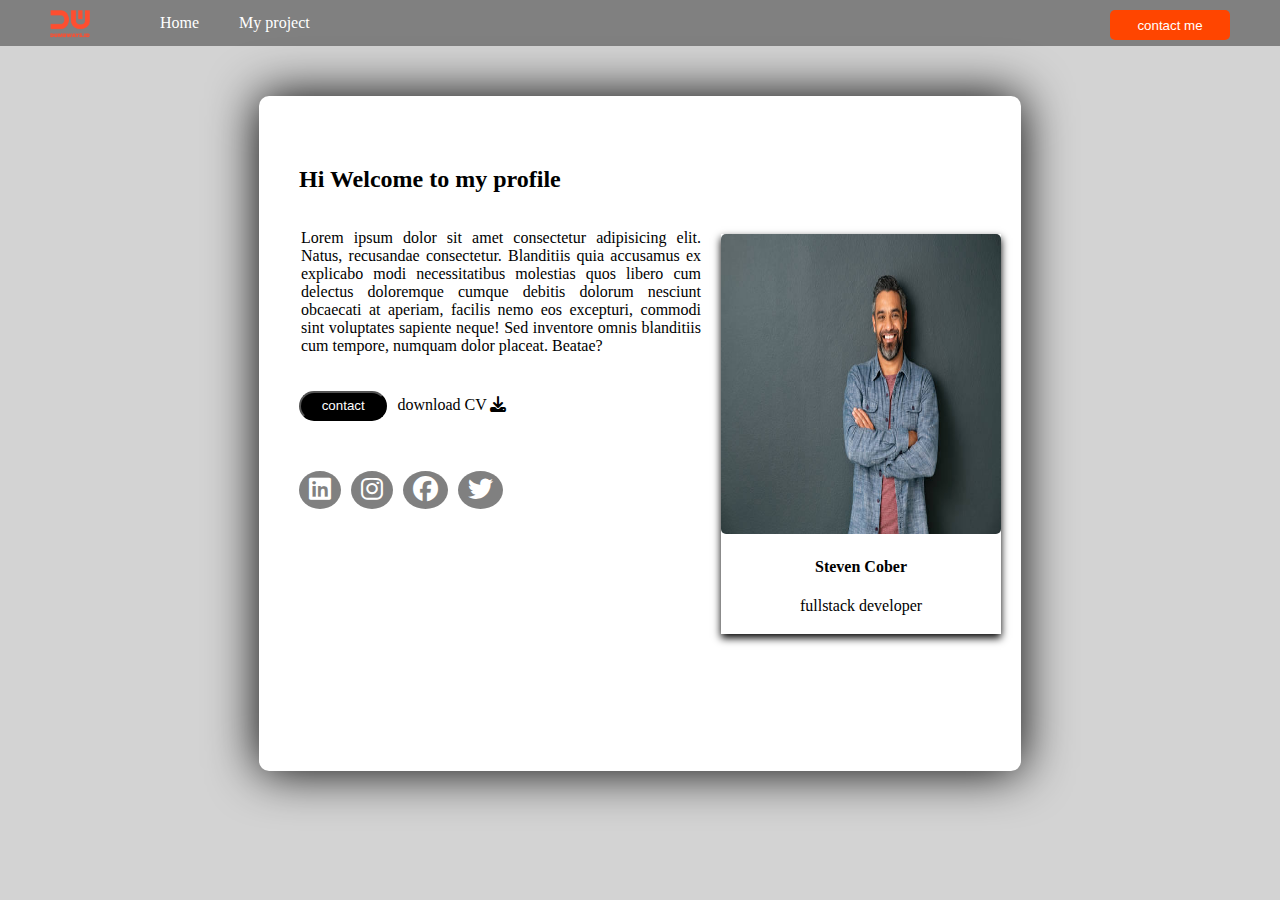
<file: taskday5/index.html>
<!DOCTYPE html>
<html lang="en">

<head>
    <meta charset="UTF-8">
    <meta http-equiv="X-UA-Compatible" content="IE=edge">
    <meta name="viewport" content="width=device-width, initial-scale=1.0">
    <link rel="stylesheet" href="https://cdnjs.cloudflare.com/ajax/libs/font-awesome/6.4.0/css/all.min.css">
    <title>taskday2</title>
</head>
<style>
    @media screen and (max-width: 600px) {}

    .navbar {
        background-color: gray;
    }

    ul {
        list-style-type: none;
        padding: 0;
        margin: 0;
        overflow: hidden;
    }

    li {
        float: left;
    }

    li a {
        display: block;
        color: white;
        text-align: center;
        padding: 14px 20px;
        text-decoration: none;
    }

    li img {
        width: 100px;
    }

    li a:hover:not(.active) {
        background-color: orangered;
        border-radius: 10px;
    }

    .contact {
        background-color: orangered;
        color: white;
        width: 120px;
        height: 30px;
        margin-top: 10px;
        border-radius: 5px;
        margin-right: 50px;
    }

    .container {
        display: flex;
        flex-direction: column;
        align-items: center;
        margin-top: 50px;
    }

    .container1 {
        display: flex;
        flex-direction: row;
        background-color: white;
        height: 75vh;
        width: fit-content;
        box-shadow: 0 0 50px;
        border-radius: 10px;
    }

    .content {
        display: flex;
        flex-direction: column;
        margin-top: 50px;
    }

    .content h2 {
        margin-left: 40px;
    }

    .buttoncv button {
        border-radius: 20px;
        background-color: black;
        margin-left: 40px;
        width: 20%;
        height: 30px;
    }

    .content p {
        width: 400px;
        padding-left: 42px;
        text-align: justify;
    }

    .cv {
        color: black;
        text-decoration: none;
        text-align: center;
        margin-top: 5px;
    }

    .buttoncv {
        display: flex;
        flex-direction: row;
        margin-top: 20px;
        gap: 10px;
    }

    .link {
        display: flex;
        margin-left: 40px;
        gap: 10px;
        margin-top: 50px;
    }

    .link a {
        font-size: 25px;
        padding: 5px 10px;
        border-radius: 50%;
        color: white;
        background-color: grey;
    }

    .card {
        display: flex;
        flex-direction: column;
        justify-content: center;
        box-shadow: 0 4px 8px 0 rgba(0, 0, 0, 1);
        height: 400px;
    }

    .card img {
        width: 100%;
        border-radius: 5px;
        height: 300px;
    }

    .kiri {
        display: flex;
        flex-direction: column;
    }

    .kanan {
        display: flex;
        justify-content: center;
        align-items: center;
        margin-left: 20px;
        margin-right: 20px;
        width: 280px;
    }
</style>

<body style="background-color: lightgray; margin: 0;">
    <div class="navbar">
        <ul>
            <li><img style="width: 40px; padding: 0 50px ; padding-top: 10px;" src="./img/logo.png" href="#home"></li>
            <li><a href="index.html">Home</a></li>
            <li><a href="myproject.html">My project</a></li>
            <button class="contact" style="border-style: none; float: right;"><a
                    style="text-align: center; text-decoration: none; color: white;" href="contact.html"> contact
                    me</a></button>
        </ul>
    </div>
    <div class="container">
        <div class="container1">
            <div class="kiri">
                <div class="content">
                    <h2>Hi Welcome to my profile</h2>
                    <p>Lorem ipsum dolor sit amet consectetur adipisicing elit. Natus,
                        recusandae consectetur. Blanditiis quia accusamus ex explicabo modi necessitatibus molestias
                        quos libero
                        cum delectus doloremque cumque debitis dolorum nesciunt obcaecati at aperiam, facilis nemo eos
                        excepturi, commodi sint voluptates sapiente neque! Sed inventore omnis blanditiis cum tempore,
                        numquam
                        dolor placeat. Beatae?</p>
                </div>
                <div class="buttoncv">
                    <button><a style="color: white; text-decoration: none;" href=".contact.html">contact</a></button>
                    <a class="cv" href="#">download CV <i class="fa-solid fa-download"></i></a>
                </div>
                <div class="link">
                    <a href=""><i class="fa-brands fa-linkedin"></i></a>
                    <a href=""><i class="fa-brands fa-instagram"></i></a>
                    <a href=""><i class="fa-brands fa-facebook"></i></a>
                    <a href=""><i class="fa-brands fa-twitter"></i></a>
                </div>
            </div>
            <div class="kanan">
                <div class="card">
                    <img src="./img/task1.jpg">
                    <div style="padding: 2px 10px; text-align: center;">
                        <h4>Steven Cober</h4>
                        <p>fullstack developer</p>
                    </div>
                </div>

            </div>
        </div>
    </div>

</body>

</html>
</file>
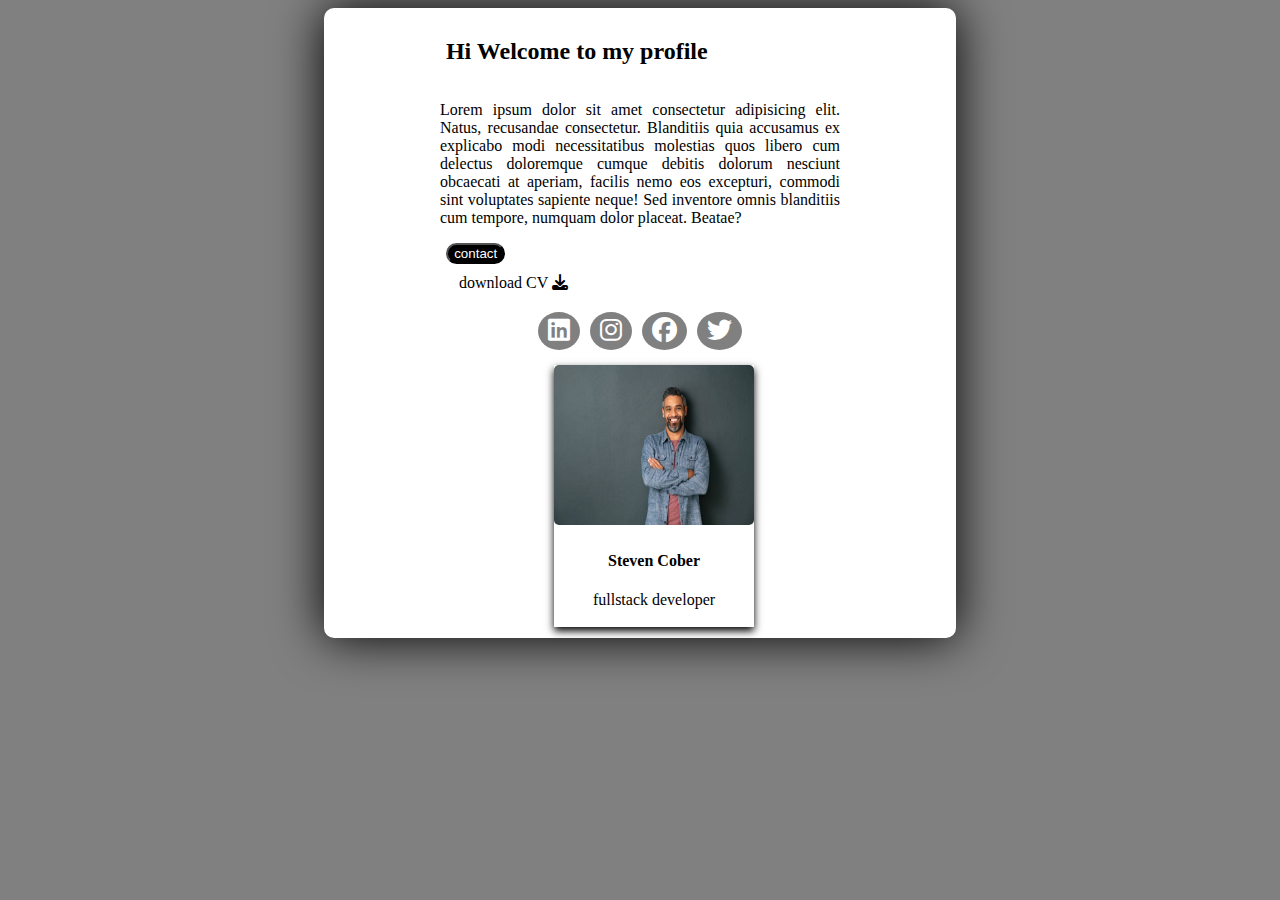
<file: b48/taskday1/index.html>
<!DOCTYPE html>
<html lang="en">

<head>
    <meta charset="UTF-8">
    <meta http-equiv="X-UA-Compatible" content="IE=edge">
    <meta name="viewport" content="width=device-width, initial-scale=1.0">
    <link rel="stylesheet" href="https://cdnjs.cloudflare.com/ajax/libs/font-awesome/6.4.0/css/all.min.css">
    <title>taskday1</title>
</head>
    <style>
        .container1 {
            background-color: white;
            height: 630px;
            width: 50%;
            margin: auto;
            box-shadow: 0 0 50px ;
            border-radius: 10px;
        }
        .content {
            display: flex;
            flex-direction: column;
            padding-top: 10px;
            justify-content: center;
            align-items: center;
        }
        .content h2 {
            padding-right: 20%;
        }
        .content button {
            border-radius: 20px;
            background-color: black;
            margin-right: 52%;
        }
        .content p {
            width: 400px;
            text-align: justify;
        }
        .content2 {
            padding-left: 135px;
            padding-top: 10px;
        }
        .content2 a {
            color: black;
            text-decoration: none;
        }
        .link {
            display: flex;
            justify-content: center;
            gap: 10px;
            margin-top: 20px;
        }
        .link a {
            font-size: 25px;
            padding: 5px 10px;
            border-radius: 50%;
            color: white;
            background-color: grey;
        }
        .card {
            display: block;margin-top: 15px;margin-left: 230px; width: fit-content; box-shadow: 0 4px 8px 0 rgba(0,0,0,1);
        }
        .card img {
            height: 160px;
            width: 200px;
            border-radius: 5px;
        }
    </style>
<body style="background-color: grey;">
    <div class="container1">
        <div class="content">
            <h2>Hi Welcome to my profile</h2>
            <p>Lorem ipsum dolor sit amet consectetur adipisicing elit. Natus,
                recusandae consectetur. Blanditiis quia accusamus ex explicabo modi necessitatibus molestias quos libero
                cum delectus doloremque cumque debitis dolorum nesciunt obcaecati at aperiam, facilis nemo eos
                excepturi, commodi sint voluptates sapiente neque! Sed inventore omnis blanditiis cum tempore, numquam
                dolor placeat. Beatae?</p>
            <button><a style="color: white;">contact</a></button>
        </div>
        <div class="content2">
            <a  href="#">download CV <i class="fa-solid fa-download"></i>
            </a>
        </div>
        <div class="link">
            <a href="" ><i
                    class="fa-brands fa-linkedin"></i></a>
            <a href="" ><i
                    class="fa-brands fa-instagram"></i></a>
            <a href="" ><i
                    class="fa-brands fa-facebook"></i></a>
            <a href="" ><i
                    class="fa-brands fa-twitter"></i></a>
        </div>
        <div class="card">
            <img src="task1.jpg">
            <div style="padding: 2px 10px; text-align: center;">
                <h4>Steven Cober</h4>
                <p>fullstack developer</p>
            </div>
        </div>
    </div>
</body>

</html>
</file>
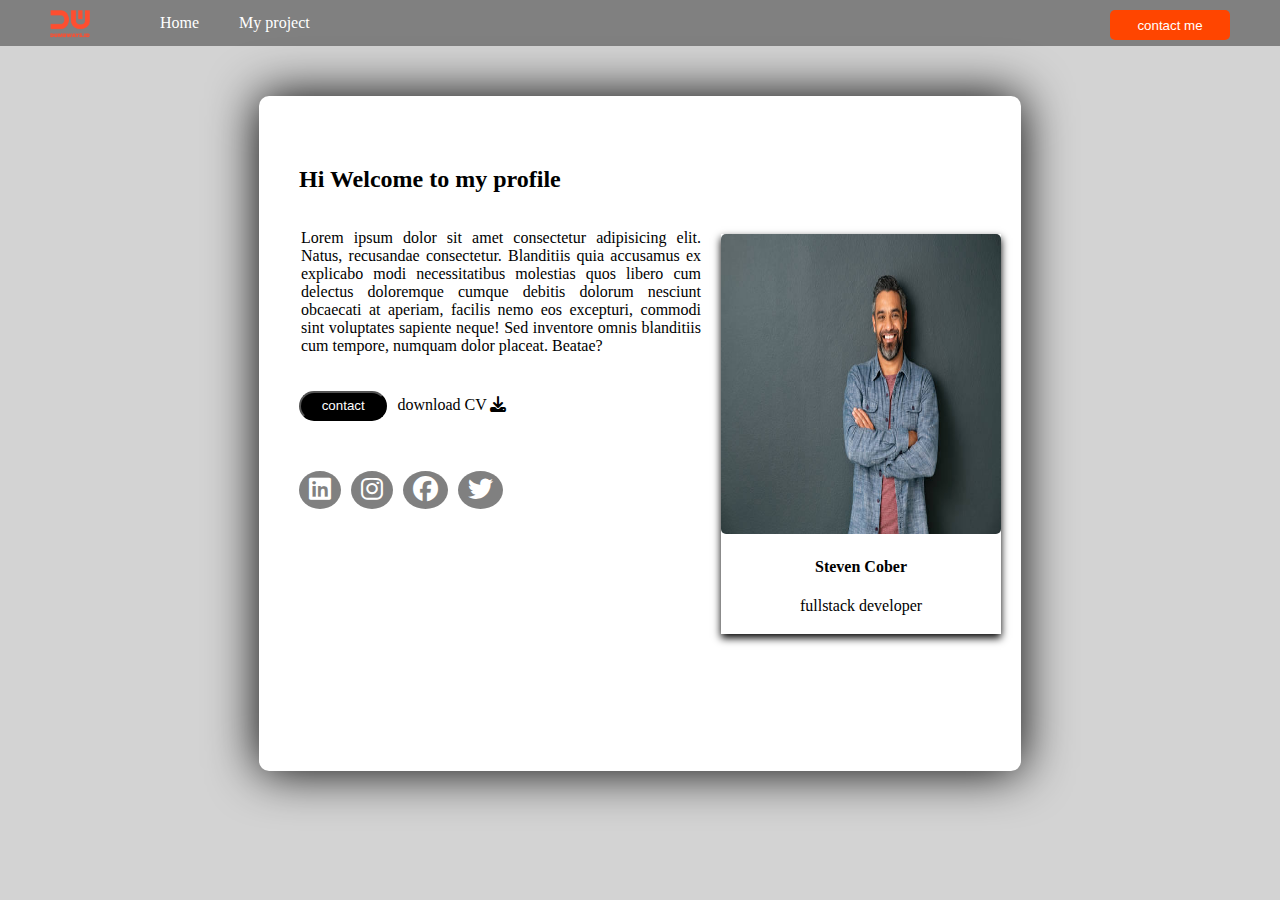
<file: b48/taskday2/index.html>
<!DOCTYPE html>
<html lang="en">

<head>
    <meta charset="UTF-8">
    <meta http-equiv="X-UA-Compatible" content="IE=edge">
    <meta name="viewport" content="width=device-width, initial-scale=1.0">
    <link rel="stylesheet" href="https://cdnjs.cloudflare.com/ajax/libs/font-awesome/6.4.0/css/all.min.css">
    <title>taskday2</title>
</head>
<style>
      @media screen and (max-width: 600px) {
   
    }
    .navbar {
        background-color: gray;
    }

    ul {
        list-style-type: none;
        padding: 0;
        margin: 0;
        overflow: hidden;
    }

    li {
        float: left;
    }

    li a {
        display: block;
        color: white;
        text-align: center;
        padding: 14px 20px;
        text-decoration: none;
    }

    li img {
        width: 100px;
    }

    li a:hover:not(.active) {
        background-color: orangered;
        border-radius: 10px;
    }

    .contact {
        background-color: orangered;
        color: white;
        width: 120px;
        height: 30px;
        margin-top: 10px;
        border-radius: 5px;
        margin-right: 50px;
    }

    .container {
        display: flex;
        flex-direction: column;
        align-items: center;
        margin-top: 50px;
    }

    .container1 {
        display: flex;
        flex-direction: row;
        background-color: white;
        height: 75vh;
        width: fit-content;
        box-shadow: 0 0 50px;
        border-radius: 10px;
    }

    .content {
        display: flex;
        flex-direction: column;
        margin-top: 50px;
    }

    .content h2 {
        margin-left: 40px;
    }

    .buttoncv button {
        border-radius: 20px;
        background-color: black;
        margin-left: 40px;
        width: 20%;
        height: 30px;
    }

    .content p {
        width: 400px;
        padding-left: 42px;
        text-align: justify;
    }

    .cv {
        color: black;
        text-decoration: none;
        text-align: center;
        margin-top: 5px;
    }

    .buttoncv {
        display: flex;
        flex-direction: row;
        margin-top: 20px;
        gap: 10px;
    }

    .link {
        display: flex;
        margin-left: 40px;
        gap: 10px;
        margin-top: 50px;
    }

    .link a {
        font-size: 25px;
        padding: 5px 10px;
        border-radius: 50%;
        color: white;
        background-color: grey;
    }

    .card {
        display: flex;
        flex-direction: column;
        justify-content: center;
        box-shadow: 0 4px 8px 0 rgba(0, 0, 0, 1);
        height: 400px;
    }

    .card img {
        width: 100%;
        border-radius: 5px;
        height: 300px;
    }

    .kiri {
        display: flex;
        flex-direction: column;
    }

    .kanan {
        display: flex;
        justify-content: center;
        align-items: center;
        margin-left: 20px;
        margin-right: 20px;
        width: 280px;
    }
</style>

<body style="background-color: lightgray; margin: 0;">
    <div class="navbar">
        <ul>
            <li><img style="width: 40px; padding: 0 50px ; padding-top: 10px;" src="logo.png" href="#home"></li>
            <li><a href="#home">Home</a></li>
            <li><a href="#myproject">My project</a></li>
            <button class="contact" style="border-style: none; float: right;"><a style="text-align: center; text-decoration: none; color: white;" href="contact.html"> contact me</a></button>
        </ul>
    </div>
    <div class="container">
        <div class="container1">
            <div class="kiri">
                <div class="content">
                    <h2>Hi Welcome to my profile</h2>
                    <p>Lorem ipsum dolor sit amet consectetur adipisicing elit. Natus,
                        recusandae consectetur. Blanditiis quia accusamus ex explicabo modi necessitatibus molestias
                        quos libero
                        cum delectus doloremque cumque debitis dolorum nesciunt obcaecati at aperiam, facilis nemo eos
                        excepturi, commodi sint voluptates sapiente neque! Sed inventore omnis blanditiis cum tempore,
                        numquam
                        dolor placeat. Beatae?</p>
                </div>
                <div class="buttoncv">
                    <button><a style="color: white; text-decoration: none;" href="contact.html">contact</a></button>
                    <a class="cv" href="#">download CV <i class="fa-solid fa-download"></i></a>
                </div>
                <div class="link">
                    <a href=""><i class="fa-brands fa-linkedin"></i></a>
                    <a href=""><i class="fa-brands fa-instagram"></i></a>
                    <a href=""><i class="fa-brands fa-facebook"></i></a>
                    <a href=""><i class="fa-brands fa-twitter"></i></a>
                </div>
            </div>
            <div class="kanan">
                <div class="card">
                    <img src="task1.jpg">
                    <div style="padding: 2px 10px; text-align: center;">
                        <h4>Steven Cober</h4>
                        <p>fullstack developer</p>
                    </div>
                </div>

            </div>
        </div>
    </div>

</body>

</html>
</file>
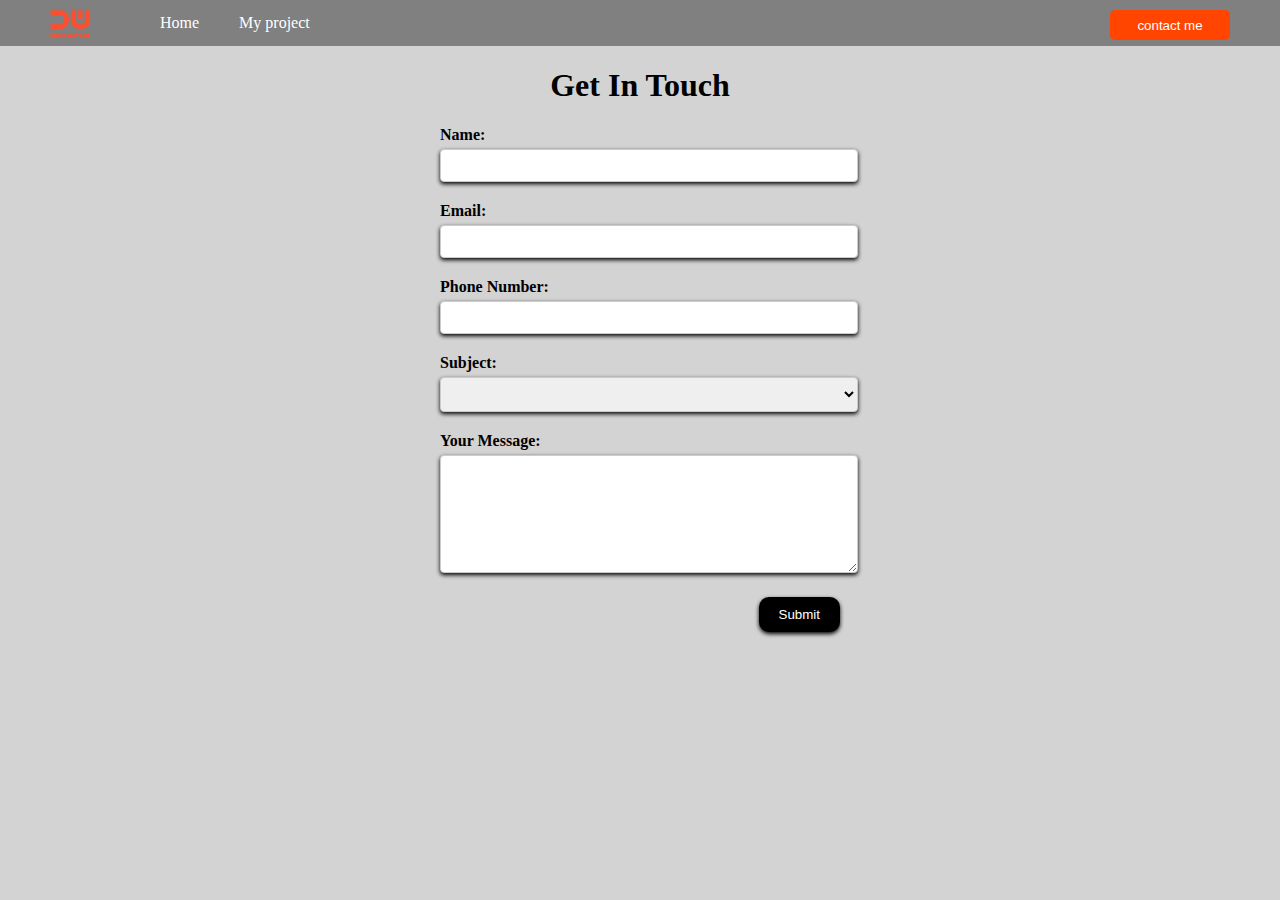
<file: b48/taskday3/index.html>
<!DOCTYPE html>
<html lang="en">

<head>
    <meta charset="UTF-8">
    <meta http-equiv="X-UA-Compatible" content="IE=edge">
    <meta name="viewport" content="width=device-width, initial-scale=1.0">
    <link rel="stylesheet" href="https://cdnjs.cloudflare.com/ajax/libs/font-awesome/6.4.0/css/all.min.css">
    <title>taskday3</title>
</head>
<style>
    .navbar {
        background-color: gray;
    }

    ul {
        list-style-type: none;
        padding: 0;
        margin: 0;
        overflow: hidden;
    }

    li {
        float: left;
    }

    li a {
        display: block;
        color: white;
        text-align: center;
        padding: 14px 20px;
        text-decoration: none;
    }

    li img {
        width: 100px;
    }

    li a:hover:not(.active) {
        background-color: orangered;
        border-radius: 10px;
    }

    .contact {
        background-color: orangered;
        color: white;
        width: 120px;
        height: 30px;
        margin-top: 10px;
        border-radius: 5px;
        margin-right: 50px;
    }

    .container {
        width: 400px;
        margin: 0 auto;
    }

    .form-group {
        margin-bottom: 20px;
    }

    .form-group label {
        display: block;
        margin-bottom: 5px;
        font-weight: bold;
    }

    .form-group input,
    .form-group textarea,
    .form-group select {
        width: 100%;
        padding: 8px;
        border-radius: 4px;
        border: 1px solid #ccc;
        resize: vertical;
        box-shadow: 0 2px 4px rgba(0, 0, 0, 10);
    }

    .form-group textarea {
        height: 100px;
    }

    .submit-btn {
        float: right;
        background-color: black;
        color: #fff;
        padding: 10px 20px;
        border: none;
        border-radius: 10px;
        cursor: pointer;
        box-shadow: 0 2px 4px rgba(0, 0, 0, 10);
    }

    .submit-btn:hover {
        background-color: #45a049;
    }
</style>

<body style="background-color: lightgray; margin: 0;">
    <div class="navbar">
        <ul>
            <li><img style="width: 40px; padding: 0 50px ; padding-top: 10px;" src="logo.png" href="#home"></li>
            <li><a href="index.html">Home</a></li>
            <li><a href="#contact">My project</a></li>
            <button class="contact" style="border-style: none; float: right;"><a style="text-align: center; text-decoration: none; color: white;" href="contact.html"> contact me</a></button>
        </ul>
    </div>
    <div class="container">
        <h1 style="text-align: center;">Get In Touch</h1>
        <form action="#" method="POST">
            <div class="form-group">
                <label for="name">Name:</label>
                <input type="text" id="name" name="name" required>
            </div>
            <div class="form-group">
                <label for="email">Email:</label>
                <input type="email" id="email" name="email" required>
            </div>
            <div class="form-group">
                <label for="phone">Phone Number:</label>
                <input type="tel" id="phone" name="phone" required>
            </div>
            <div class="form-group">
                <label for="subject">Subject:</label>
                <select style="width: 418px;" id="subject" name="subject" required>
                    <option value=""></option>
                    <option>Frontend Developer</option>
                    <option>Backend Developer</option>
                    <option>Fullstack Developer</option>
                </select>
            </div>
            <div class="form-group">
                <label for="message">Your Message:</label>
                <textarea id="message" name="message" required></textarea>
            </div>
            <button type="button" onclick="validateAndSend()" class="submit-btn">Submit</button>
        </form>
    </div>
    <script src="index.js" ></script>
</body>
</html>
</file>
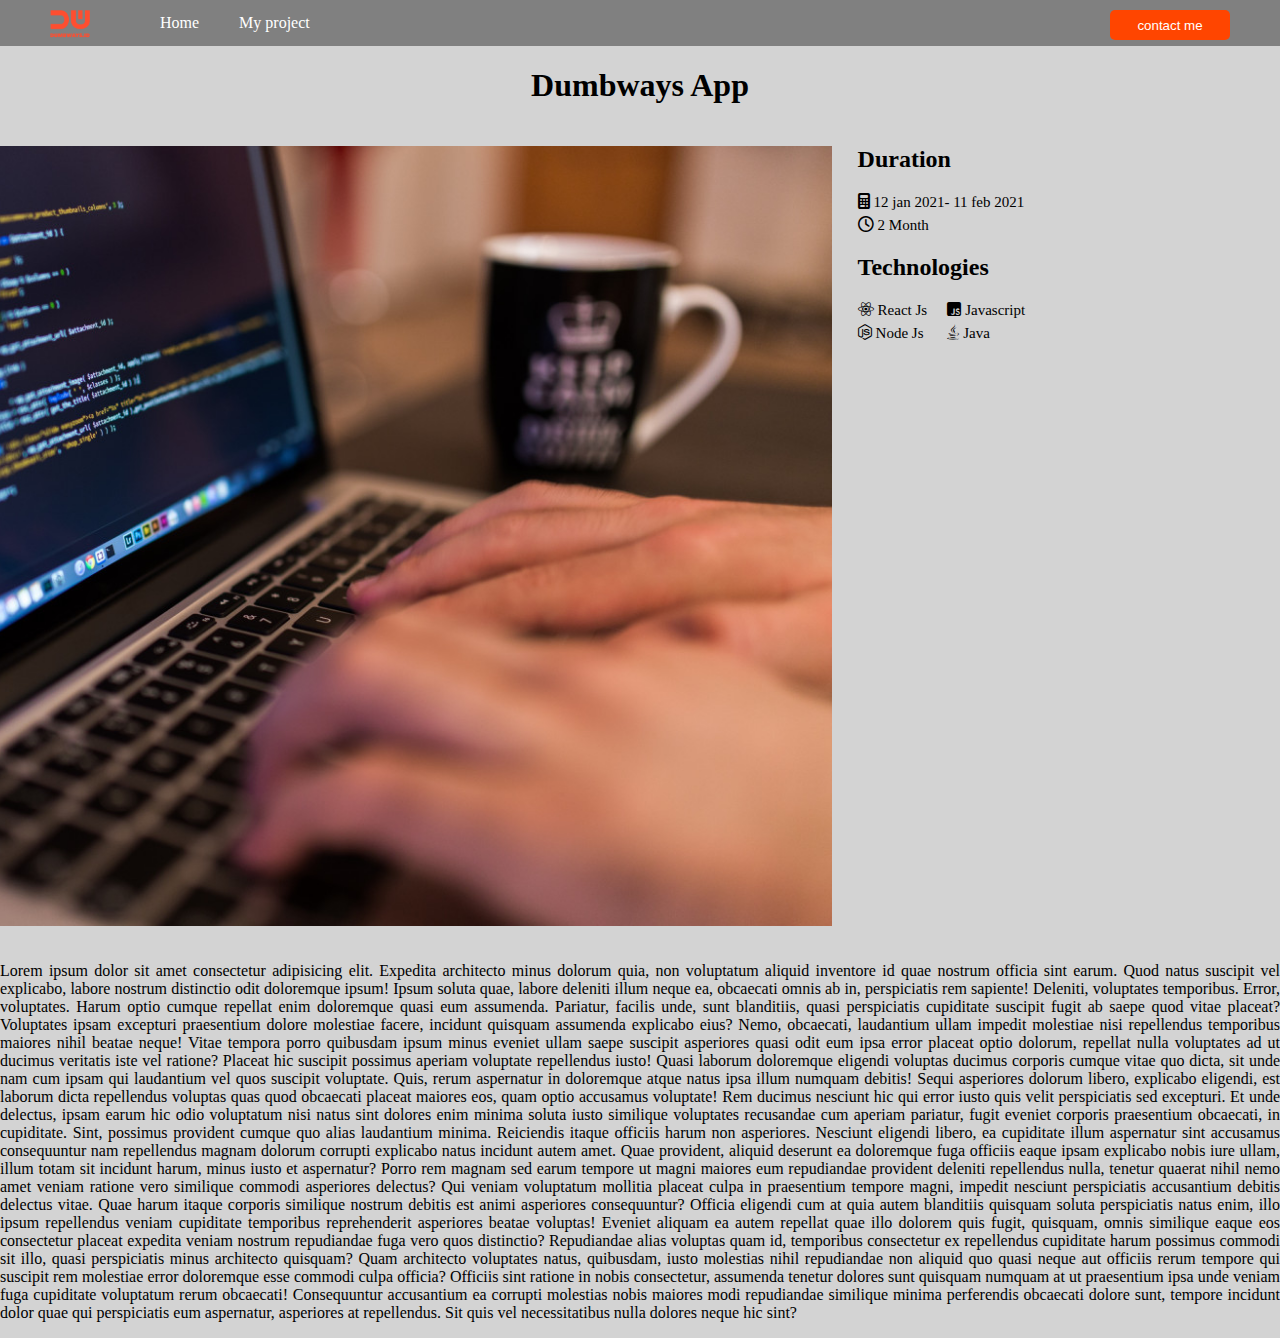
<file: taskday5/detail.html>
<!DOCTYPE html>
<html lang="en">

<head>
    <meta charset="UTF-8">
    <meta http-equiv="X-UA-Compatible" content="IE=edge">
    <meta name="viewport" content="width=device-width, initial-scale=1.0">
    <link rel="stylesheet" href="https://cdnjs.cloudflare.com/ajax/libs/font-awesome/6.4.0/css/all.min.css">
    <link rel="stylesheet" href="./css/detail.css">
    <title>taskday4</title>
</head>
<style>
    @media screen and (max-width: 600px) {}

    .navbar {
        background-color: gray;
    }

    ul {
        list-style-type: none;
        padding: 0;
        margin: 0;
        overflow: hidden;
    }

    li {
        float: left;
    }

    li a {
        display: block;
        color: white;
        text-align: center;
        padding: 14px 20px;
        text-decoration: none;
    }

    li img {
        width: 100px;
    }

    li a:hover:not(.active) {
        background-color: orangered;
        border-radius: 10px;
    }

    .contact {
        background-color: orangered;
        color: white;
        width: 120px;
        height: 30px;
        margin-top: 10px;
        border-radius: 5px;
        margin-right: 50px;
    }
</style>

<body style="background-color: lightgray; margin: 0;">
    <div class="navbar">
        <ul>
            <li><img style="width: 40px; padding: 0 50px ; padding-top: 10px;" src="./img/logo.png" href="#home"></li>
            <li><a href="index.html">Home</a></li>
            <li><a href="myproject.html">My project</a></li>
            <button class="contact" style="border-style: none; float: right;"><a
                    style="text-align: center; text-decoration: none; color: white;" href="contact.html"> contact
                    me</a></button>
        </ul>
    </div>

</body>
<div class="container">
    <h1 style="text-align: center;">Dumbways App</h1>
    <div class="content">
        <div class="kiri">
            <img src="./img/detail.jpg" alt="">
        </div>
        <div class="kanan">
            <div class="kanan1">
                <h2>Duration</h2>
                <div class="date">
                    <i class="fa-solid fa-calculator"></i>
                    <small style="font-size: 15px;">12 jan 2021- 11 feb 2021 </small>
                </div>
                <div style="margin-top: 5px;" class="durasi">
                    <i class="fa-regular fa-clock"></i>
                    <small style="font-size: 15px;">2 Month</small>
                </div>
            </div>
            <h2>Technologies</h2>
            <div class="kanan2">
                <div class="col1">
                    <div class="reactjs">
                        <i class="fa-brands fa-react"></i>
                        <small style="font-size: 15px;">React Js</small>
                    </div>
                    <div style="margin-top: 5px;" class="nodejs">
                        <i class="fa-brands fa-node-js"></i>
                        <small style="font-size: 15px;">Node Js</small>
                    </div>
                </div>
                <div class="col2">
                    <div class="javascript">
                        <i class="fa-brands fa-square-js"></i>
                        <small style="font-size: 15px;">Javascript</small>
                    </div>
                    <div style="margin-top: 5px;" class="socket">
                        <i class="fa-brands fa-java"></i>
                        <small style="font-size: 15px;">Java</small>
                    </div>
                </div>
            </div>
        </div>
    </div>
    <div class="text-isi">
        <p>
            Lorem ipsum dolor sit amet consectetur adipisicing elit. Expedita architecto minus dolorum quia, non
            voluptatum aliquid inventore id quae nostrum officia sint earum. Quod natus suscipit vel explicabo, labore
            nostrum distinctio odit doloremque ipsum! Ipsum soluta quae, labore deleniti illum neque ea, obcaecati omnis
            ab in, perspiciatis rem sapiente! Deleniti, voluptates temporibus. Error, voluptates. Harum optio cumque
            repellat enim doloremque quasi eum assumenda. Pariatur, facilis unde, sunt blanditiis, quasi perspiciatis
            cupiditate suscipit fugit ab saepe quod vitae placeat? Voluptates ipsam excepturi praesentium dolore
            molestiae facere, incidunt quisquam assumenda explicabo eius? Nemo, obcaecati, laudantium ullam impedit
            molestiae nisi repellendus temporibus maiores nihil beatae neque! Vitae tempora porro quibusdam ipsum minus
            eveniet ullam saepe suscipit asperiores quasi odit eum ipsa error placeat optio dolorum, repellat nulla
            voluptates ad ut ducimus veritatis iste vel ratione? Placeat hic suscipit possimus aperiam voluptate
            repellendus iusto! Quasi laborum doloremque eligendi voluptas ducimus corporis cumque vitae quo dicta, sit
            unde nam cum ipsam qui laudantium vel quos suscipit voluptate. Quis, rerum aspernatur in doloremque atque
            natus ipsa illum numquam debitis! Sequi asperiores dolorum libero, explicabo eligendi, est laborum dicta
            repellendus voluptas quas quod obcaecati placeat maiores eos, quam optio accusamus voluptate! Rem ducimus
            nesciunt hic qui error iusto quis velit perspiciatis sed excepturi. Et unde delectus, ipsam earum hic odio
            voluptatum nisi natus sint dolores enim minima soluta iusto similique voluptates recusandae cum aperiam
            pariatur, fugit eveniet corporis praesentium obcaecati, in cupiditate. Sint, possimus provident cumque quo
            alias laudantium minima. Reiciendis itaque officiis harum non asperiores. Nesciunt eligendi libero, ea
            cupiditate illum aspernatur sint accusamus consequuntur nam repellendus magnam dolorum corrupti explicabo
            natus incidunt autem amet. Quae provident, aliquid deserunt ea doloremque fuga officiis eaque ipsam
            explicabo nobis iure ullam, illum totam sit incidunt harum, minus iusto et aspernatur? Porro rem magnam sed
            earum tempore ut magni maiores eum repudiandae provident deleniti repellendus nulla, tenetur quaerat nihil
            nemo amet veniam ratione vero similique commodi asperiores delectus? Qui veniam voluptatum mollitia placeat
            culpa in praesentium tempore magni, impedit nesciunt perspiciatis accusantium debitis delectus vitae. Quae
            harum itaque corporis similique nostrum debitis est animi asperiores consequuntur? Officia eligendi cum at
            quia autem blanditiis quisquam soluta perspiciatis natus enim, illo ipsum repellendus veniam cupiditate
            temporibus reprehenderit asperiores beatae voluptas! Eveniet aliquam ea autem repellat quae illo dolorem
            quis fugit, quisquam, omnis similique eaque eos consectetur placeat expedita veniam nostrum repudiandae fuga
            vero quos distinctio? Repudiandae alias voluptas quam id, temporibus consectetur ex repellendus cupiditate
            harum possimus commodi sit illo, quasi perspiciatis minus architecto quisquam? Quam architecto voluptates
            natus, quibusdam, iusto molestias nihil repudiandae non aliquid quo quasi neque aut officiis rerum tempore
            qui suscipit rem molestiae error doloremque esse commodi culpa officia? Officiis sint ratione in nobis
            consectetur, assumenda tenetur dolores sunt quisquam numquam at ut praesentium ipsa unde veniam fuga
            cupiditate voluptatum rerum obcaecati! Consequuntur accusantium ea corrupti molestias nobis maiores modi
            repudiandae similique minima perferendis obcaecati dolore sunt, tempore incidunt dolor quae qui perspiciatis
            eum aspernatur, asperiores at repellendus. Sit quis vel necessitatibus nulla dolores neque hic sint?
        </p>
    </div>
</div>

</html>
</file>
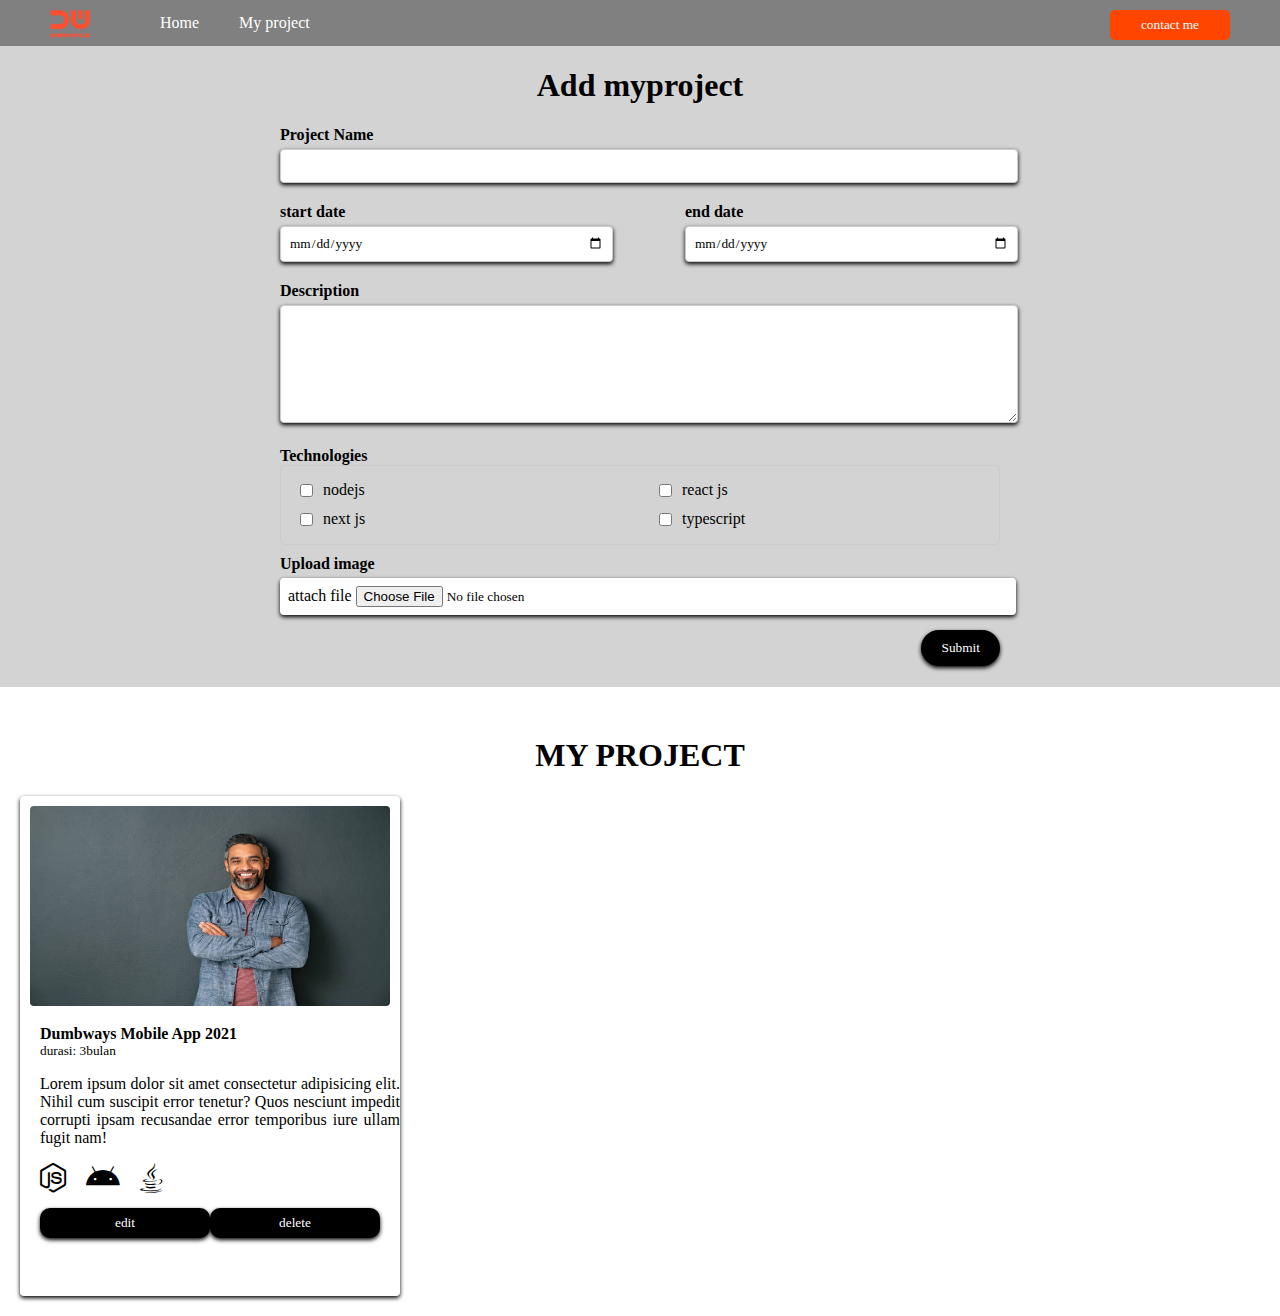
<file: taskday5/myproject.html>
<!DOCTYPE html>
<html lang="en">

<head>
    <meta charset="UTF-8">
    <meta http-equiv="X-UA-Compatible" content="IE=edge">
    <meta name="viewport" content="width=device-width, initial-scale=1.0">
    <link rel="stylesheet" href="https://cdnjs.cloudflare.com/ajax/libs/font-awesome/6.4.0/css/all.min.css">
    <link rel="stylesheet" href="./css/myproject.css">
    <title>taskday4</title>
</head>

<body style="background-color: lightgray; margin: 0;">
    <div class="navbar">
        <ul>
            <li><img style="width: 40px; padding: 0 50px ; padding-top: 10px;" src="./img/logo.png" href="#home"></li>
            <li><a href="index.html">Home</a></li>
            <li><a href="myproject.html">My project</a></li>
            <button class="contact" style="border-style: none; float: right;"><a
                    style="text-align: center; text-decoration: none; color: white;" href="contact.html"> contact
                    me</a></button>
        </ul>
    </div>
    <section class="section1">
        <div class="myproject">
            <div class="container">
                <h1>Add myproject</h1>
                <form id="project-form" action="#" method="POST">
                    <div class="form-group">
                        <label for="">Project Name</label>
                        <input type="text" id="projectname" name="projectname" required
                            oninput="this.style.borderColor = '';">
                    </div>
                    <div class="form-group">
                        <div class="date">
                            <div class="startdate">
                                <label for="startdate">start date</label>
                                <input type="date" id="startdate" name="startdate" required
                                    oninput="this.style.borderColor = '';">
                            </div>
                            <div class="enddate">
                                <label for="end data">end date</label>
                                <input type="date" id="enddate" name="end date" required
                                    oninput="this.style.borderColor = '';">
                            </div>
                        </div>
                    </div>
                    <div class="form-group">
                        <label for="message">Description</label>
                        <textarea id="message" name="message" required
                            oninput="this.style.borderColor = '';"></textarea>
                    </div>
                    <label style="font-weight: bold;" for="checkbox">Technologies</label>
                    <div class="card checkbox-card">
                        <div class="checkbox-item">
                            <input type="checkbox" name="nodejs" id="nodejs">
                            <label for="nodejs">nodejs</label>
                        </div>
                        <div class="checkbox-item">
                            <input type="checkbox" name="reactjs" id="reactjs">
                            <label for="reactjs">react js</label>
                        </div>
                        <div class="checkbox-item">
                            <input type="checkbox" name="nextjs" id="nextjs">
                            <label for="nextjs">next js</label>
                        </div>
                        <div class="checkbox-item">
                            <input type="checkbox" name="typescript" id="typescript">
                            <label for="typescript">typescript</label>
                        </div>
                    </div>
                    <label style="font-weight: bold;" for="upload-img">Upload image</label>
                    <div class="image">
                        <label for="image">
                            attach file
                        </label>
                        <input type="file" name="input-image" id="input-img">
                    </div>
                    <button type="submit" id="button" class="submit-btn">Submit</button>
                </form>
            </div>
        </div>
    </section>
    <div style="background-color: white;" id="section2" class="project-post section2">
        <h1 style="padding-top: 50px; text-align: center;">MY PROJECT</h1>
        <div class="project-card" id="project-card">
            <div id="existing-card" class="card-item">
                <div class="project-grid flex-container" id="project-grid">
                    <div class="project-image">
                        <img src="./img/task1.jpg" alt="">
                    </div>
                    <div class="text-content">
                        <h4 style="float: left; padding-left: 20px;"><a style="text-decoration: none; color: black;"
                                href="detail.html"> Dumbways Mobile App 2021</a></h4>
                        <div class="project-detail"></div>
                        <small>durasi: 3bulan</small>
                        <p>Lorem ipsum dolor sit amet consectetur adipisicing elit. Nihil cum suscipit error tenetur?
                            Quos nesciunt impedit corrupti ipsam recusandae error temporibus iure ullam fugit nam!</p>
                    </div>
                    <div class="logo-bahasa">
                        <i class="fab fa-node-js"></i>
                        <i class="fab fa-android"></i>
                        <i class="fab fa-java"></i>
                    </div>
                    <div class="btn-project">
                        <button type="button" id="button" class="btn1">edit</button>
                        <button type="button" id="delete-button" class="btn2">delete</button>
                    </div>
                </div>
            </div>
        </div>
    </div>

    <script src="./js/myproject.js"></script>
</body>

</html>
</file>
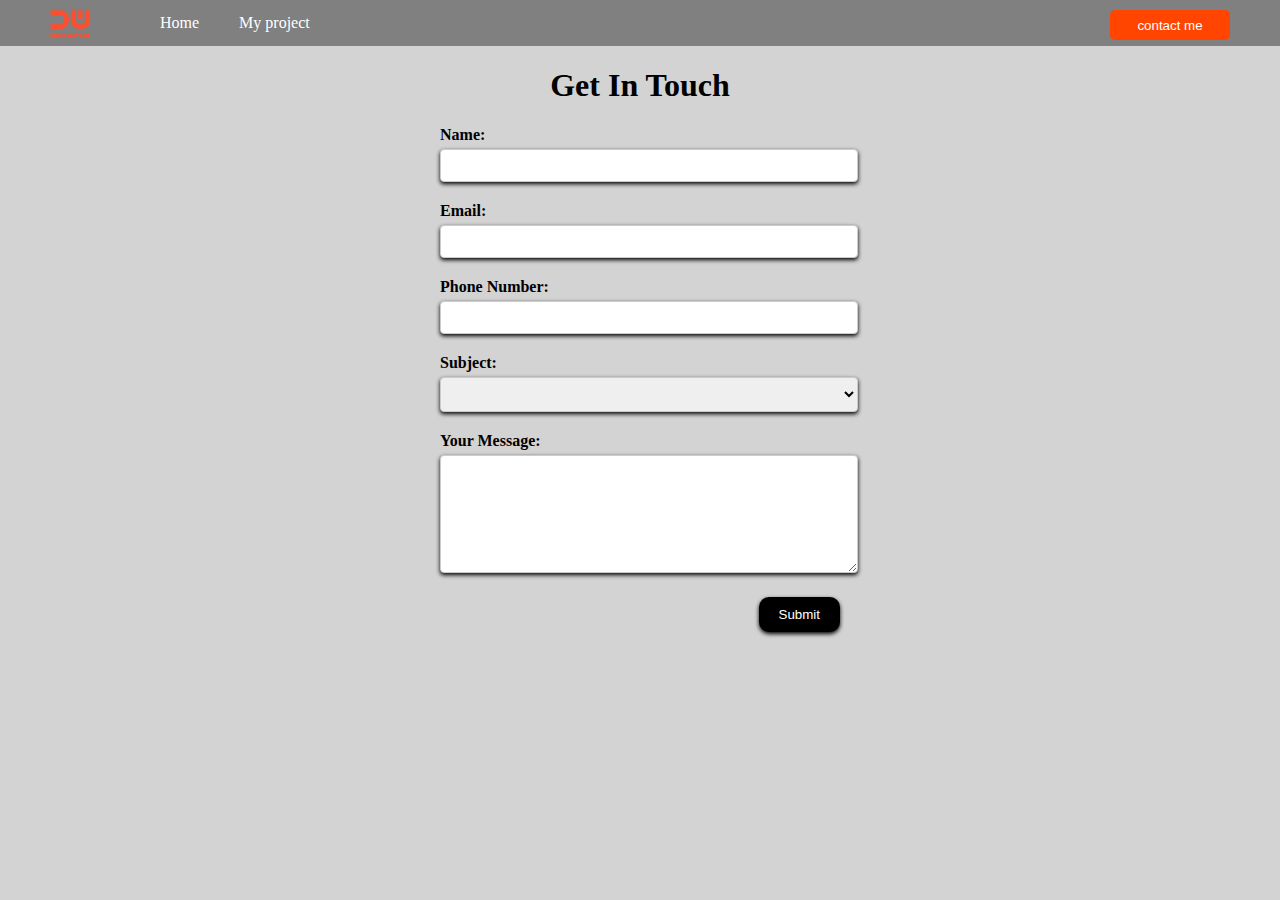
<file: b48/taskday2/contact.html>
<!DOCTYPE html>
<html lang="en">

<head>
    <meta charset="UTF-8">
    <meta http-equiv="X-UA-Compatible" content="IE=edge">
    <meta name="viewport" content="width=device-width, initial-scale=1.0">
    <link rel="stylesheet" href="https://cdnjs.cloudflare.com/ajax/libs/font-awesome/6.4.0/css/all.min.css">
    <title>taskday1</title>
</head>
<style>
    .navbar {
        background-color: gray;
    }

    ul {
        list-style-type: none;
        padding: 0;
        margin: 0;
        overflow: hidden;
    }

    li {
        float: left;
    }

    li a {
        display: block;
        color: white;
        text-align: center;
        padding: 14px 20px;
        text-decoration: none;
    }

    li img {
        width: 100px;
    }

    li a:hover:not(.active) {
        background-color: orangered;
        border-radius: 10px;
    }

    .contact {
        background-color: orangered;
        color: white;
        width: 120px;
        height: 30px;
        margin-top: 10px;
        border-radius: 5px;
        margin-right: 50px;
    }

    .container {
        width: 400px;
        margin: 0 auto;
    }

    .form-group {
        margin-bottom: 20px;
    }

    .form-group label {
        display: block;
        margin-bottom: 5px;
        font-weight: bold;
    }

    .form-group input,
    .form-group textarea,
    .form-group select {
        width: 100%;
        padding: 8px;
        border-radius: 4px;
        border: 1px solid #ccc;
        resize: vertical;
        box-shadow: 0 2px 4px rgba(0, 0, 0, 10);
    }

    .form-group textarea {
        height: 100px;
    }

    .submit-btn {
        float: right;
        background-color: black;
        color: #fff;
        padding: 10px 20px;
        border: none;
        border-radius: 10px;
        cursor: pointer;
        box-shadow: 0 2px 4px rgba(0, 0, 0, 10);
    }

    .submit-btn:hover {
        background-color: #45a049;
    }
</style>

<body style="background-color: lightgray; margin: 0;">
    <div class="navbar">
        <ul>
            <li><img style="width: 40px; padding: 0 50px ; padding-top: 10px;" src="logo.png" href="#home"></li>
            <li><a href="index.html">Home</a></li>
            <li><a href="#contact">My project</a></li>
            <button class="contact" style="border-style: none; float: right;"><a style="text-align: center; text-decoration: none; color: white;" href="contact.html"> contact me</a></button>
        </ul>
    </div>
    <div class="container">
        <h1 style="text-align: center;">Get In Touch</h1>
        <form action="#" method="POST">
            <div class="form-group">
                <label for="name">Name:</label>
                <input type="text" id="name" name="name" required>
            </div>
            <div class="form-group">
                <label for="email">Email:</label>
                <input type="email" id="email" name="email" required>
            </div>
            <div class="form-group">
                <label for="phone">Phone Number:</label>
                <input type="tel" id="phone" name="phone" required>
            </div>
            <div class="form-group">
                <label for="subject">Subject:</label>
                <select style="width: 418px;" id="subject" name="subject" required>
                    <option value=""></option>
                    <option value="Inquiry">Frontend Developer</option>
                    <option value="Feedback">Backend Developer</option>
                    <option value="Support">Fullstack Developer</option>
                </select>
            </div>
            <div class="form-group">
                <label for="message">Your Message:</label>
                <textarea id="message" name="message" required></textarea>
            </div>
            <button type="submit" class="submit-btn">Submit</button>
        </form>
    </div>

</body>
</html>
</file>
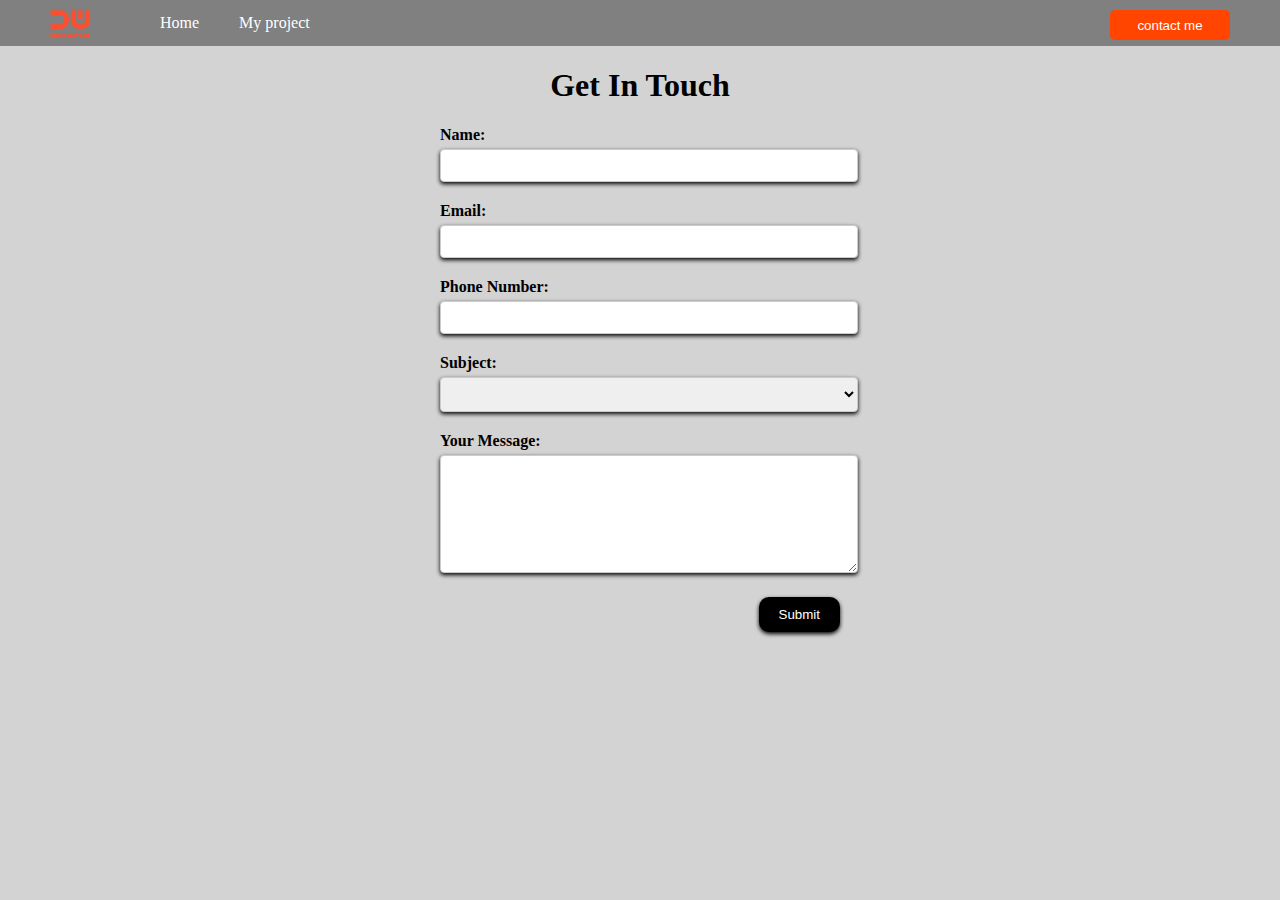
<file: b48/taskday5/contact.html>
<!DOCTYPE html>
<html lang="en">

<head>
    <meta charset="UTF-8">
    <meta http-equiv="X-UA-Compatible" content="IE=edge">
    <meta name="viewport" content="width=device-width, initial-scale=1.0">
    <link rel="stylesheet" href="https://cdnjs.cloudflare.com/ajax/libs/font-awesome/6.4.0/css/all.min.css">
    <title>taskday3</title>
</head>
<style>
    .navbar {
        background-color: gray;
    }

    ul {
        list-style-type: none;
        padding: 0;
        margin: 0;
        overflow: hidden;
    }

    li {
        float: left;
    }

    li a {
        display: block;
        color: white;
        text-align: center;
        padding: 14px 20px;
        text-decoration: none;
    }

    li img {
        width: 100px;
    }

    li a:hover:not(.active) {
        background-color: orangered;
        border-radius: 10px;
    }

    .contact {
        background-color: orangered;
        color: white;
        width: 120px;
        height: 30px;
        margin-top: 10px;
        border-radius: 5px;
        margin-right: 50px;
    }

    .container {
        width: 400px;
        margin: 0 auto;
    }

    .form-group {
        margin-bottom: 20px;
    }

    .form-group label {
        display: block;
        margin-bottom: 5px;
        font-weight: bold;
    }

    .form-group input,
    .form-group textarea,
    .form-group select {
        width: 100%;
        padding: 8px;
        border-radius: 4px;
        border: 1px solid #ccc;
        resize: vertical;
        box-shadow: 0 2px 4px rgba(0, 0, 0, 10);
    }

    .form-group textarea {
        height: 100px;
    }

    .submit-btn {
        float: right;
        background-color: black;
        color: #fff;
        padding: 10px 20px;
        border: none;
        border-radius: 10px;
        cursor: pointer;
        box-shadow: 0 2px 4px rgba(0, 0, 0, 10);
    }

    .submit-btn:hover {
        background-color: #45a049;
    }
</style>

<body style="background-color: lightgray; margin: 0;">
    <div class="navbar">
        <ul>
            <li><img style="width: 40px; padding: 0 50px ; padding-top: 10px;" src="./img/logo.png" href="#home"></li>
            <li><a href="index.html">Home</a></li>
            <li><a href="#contact">My project</a></li>
            <button class="contact" style="border-style: none; float: right;"><a style="text-align: center; text-decoration: none; color: white;" href="contact.html"> contact me</a></button>
        </ul>
    </div>
    <div class="container">
        <h1 style="text-align: center;">Get In Touch</h1>
        <form action="#" method="POST">
            <div class="form-group">
                <label for="name">Name:</label>
                <input type="text" id="name" name="name" required oninput="this.style.borderColor = '';">
            </div>
            <div class="form-group">
                <label for="email">Email:</label>
                <input type="email" id="email" name="email" required oninput="this.style.borderColor = '';">
            </div>
            <div class="form-group">
                <label for="phone">Phone Number:</label>
                <input type="number" id="phone" name="phone" required oninput="this.style.borderColor = '';">
            </div>
            <div class="form-group">
                <label for="subject">Subject:</label>
                <select style="width: 418px;" id="subject" name="subject" required oninput="this.style.borderColor = '';">
                    <option value=""></option>
                    <option>Frontend Developer</option>
                    <option>Backend Developer</option>
                    <option>Fullstack Developer</option>
                </select>
            </div>
            <div class="form-group">
                <label for="message">Your Message:</label>
                <textarea id="message" name="message" required oninput="this.style.borderColor = '';"></textarea>
            </div>
            <button type="button" id="button" onclick="validate()" class="submit-btn">Submit</button>
        </form>
    </div>
    <script src="index.js" ></script>
</body>
</html>
</file>
<file: taskday5/css/detail.css>
.content {
    display: flex;
    flex-direction: row;
    justify-content: space-between;
}

.kiri {
    width: 65%;
}

.kiri img {
    width: 130vh;
    margin-top: 20px;
    margin-left: 10px;
    float: right;
}

.kanan {
    display: flex;
    flex-direction: column;
    width: 33%;
}

.kanan1 {
    display: flex;
    flex-direction: column;
}

.kanan2 {
    display: flex;
    flex-direction: row;
    gap: 20px;
}

.text-isi {
    display: flex;
    justify-content: center;
    align-items: center;
    margin-top: 20px;
}

.text-isi p {
    text-align: justify;
    width: 198vh;
}
</file>
<file: taskday5/css/myproject.css>
* {
    font-family: "Times New Roman", Times, serif;
}

.navbar {
    background-color: gray;
}

ul {
    list-style-type: none;
    padding: 0;
    margin: 0;
    overflow: hidden;
}

li {
    float: left;
}

li a {
    display: block;
    color: white;
    text-align: center;
    padding: 14px 20px;
    text-decoration: none;
}

li img {
    width: 100px;
}

li a:hover:not(.active) {
    background-color: orangered;
    border-radius: 10px;
}

.contact {
    background-color: orangered;
    color: white;
    width: 120px;
    height: 30px;
    margin-top: 10px;
    border-radius: 5px;
    margin-right: 50px;
}

.container {
    display: flex;
    flex-direction: column;
    justify-content: center;
    align-items: center;
}

.form-group {
    margin-bottom: 20px;
    width: 80vh;
}

.form-group label {
    display: block;
    margin-bottom: 5px;
    font-weight: bold;
}

.form-group input,
.form-group textarea {
    width: 100%;
    padding: 8px;
    border-radius: 4px;
    border: 1px solid #ccc;
    box-shadow: 0 2px 4px rgba(0, 0, 0, 10);
}

.form-group textarea {
    height: 100px;
}

.submit-btn {
    float: right;
    background-color: black;
    color: #fff;
    padding: 10px 20px;
    border: none;
    border-radius: 20px;
    cursor: pointer;
    box-shadow: 0 2px 4px rgba(0, 0, 0, 10);
    margin-top: 15px;
}

.submit-btn:hover {
    background-color: #45a049;
}

.date {
    display: flex;
    flex-direction: row;
    justify-content: space-between;
}

.date .startdate {
    width: 35vh;
}

.date .enddate {
    width: 35vh;
}

.card {
    border: 1px solid #ccc;
    border-radius: 5px;
    padding: 10px;
    margin-bottom: 10px;
}

.checkbox-card {
    display: flex;
    flex-wrap: wrap;
    justify-content: space-between;
}

.checkbox-card .checkbox-item {
    width: calc(50% - 10px);
    padding: 5px;
    box-sizing: border-box;
    display: flex;
    align-items: center;
}

.checkbox-card .checkbox-item label {
    margin-left: 5px;
}

.checkbox-card .checkbox-item input[type="checkbox"] {
    margin-right: 5px;
}

.image {
    width: 100%;
    padding: 8px;
    border-radius: 4px;
    margin-top: 5px;
    background-color: #fff;
    box-shadow: 0 2px 4px rgba(0, 0, 0, 10);
}

.project-card {
    display: flex;
    flex-wrap: wrap;
    justify-content: flex-start;
    gap: 20px;
    margin-top: 20px;
}

.card-item {
    width: 380px;
    height: 500px;
    border-radius: 4px;
    margin-bottom: 20px;
    background-color: #fff;
    box-shadow: 0 2px 4px rgba(0, 0, 0, 10);
    margin-left: 20px;
}

.card-item img {
    width: calc(100% - 20px);
    height: 200px;
    border-radius: 4px;
    margin: 10px;
}

.text-content {
    display: flex;
    flex-direction: column;
    align-items: flex-start;
}

h4 {
    margin: 0;
    margin-top: 5px;
}

small {
    margin-top: 0;
    margin-left: 20px;
}

p {
    text-align: justify;
    margin-left: 20px;
}

.logo-bahasa {
    display: flex;
    margin-left: 20px;
    gap: 20px;
    font-size: 30px;
    align-items: flex-start;
}

.btn-project {
    display: flex;
    justify-content: space-between;
    margin-left: 20px;
    margin-right: 20px;
}

.btn-project .btn1 {
    background-color: black;
    color: #fff;
    padding: 7px 15px;
    border: none;
    border-radius: 10px;
    cursor: pointer;
    box-shadow: 0 2px 4px rgba(0, 0, 0, 10);
    margin-top: 15px;
    width: 25vh;
}

.btn-project .btn2 {
    background-color: black;
    color: #fff;
    padding: 7px 15px;
    border: none;
    border-radius: 10px;
    cursor: pointer;
    box-shadow: 0 2px 4px rgba(0, 0, 0, 10);
    margin-top: 15px;
    width: 25vh;
}

.project-details {
    display: flex;
    flex-direction: column;
    padding-left: 20px;
}
</file>
